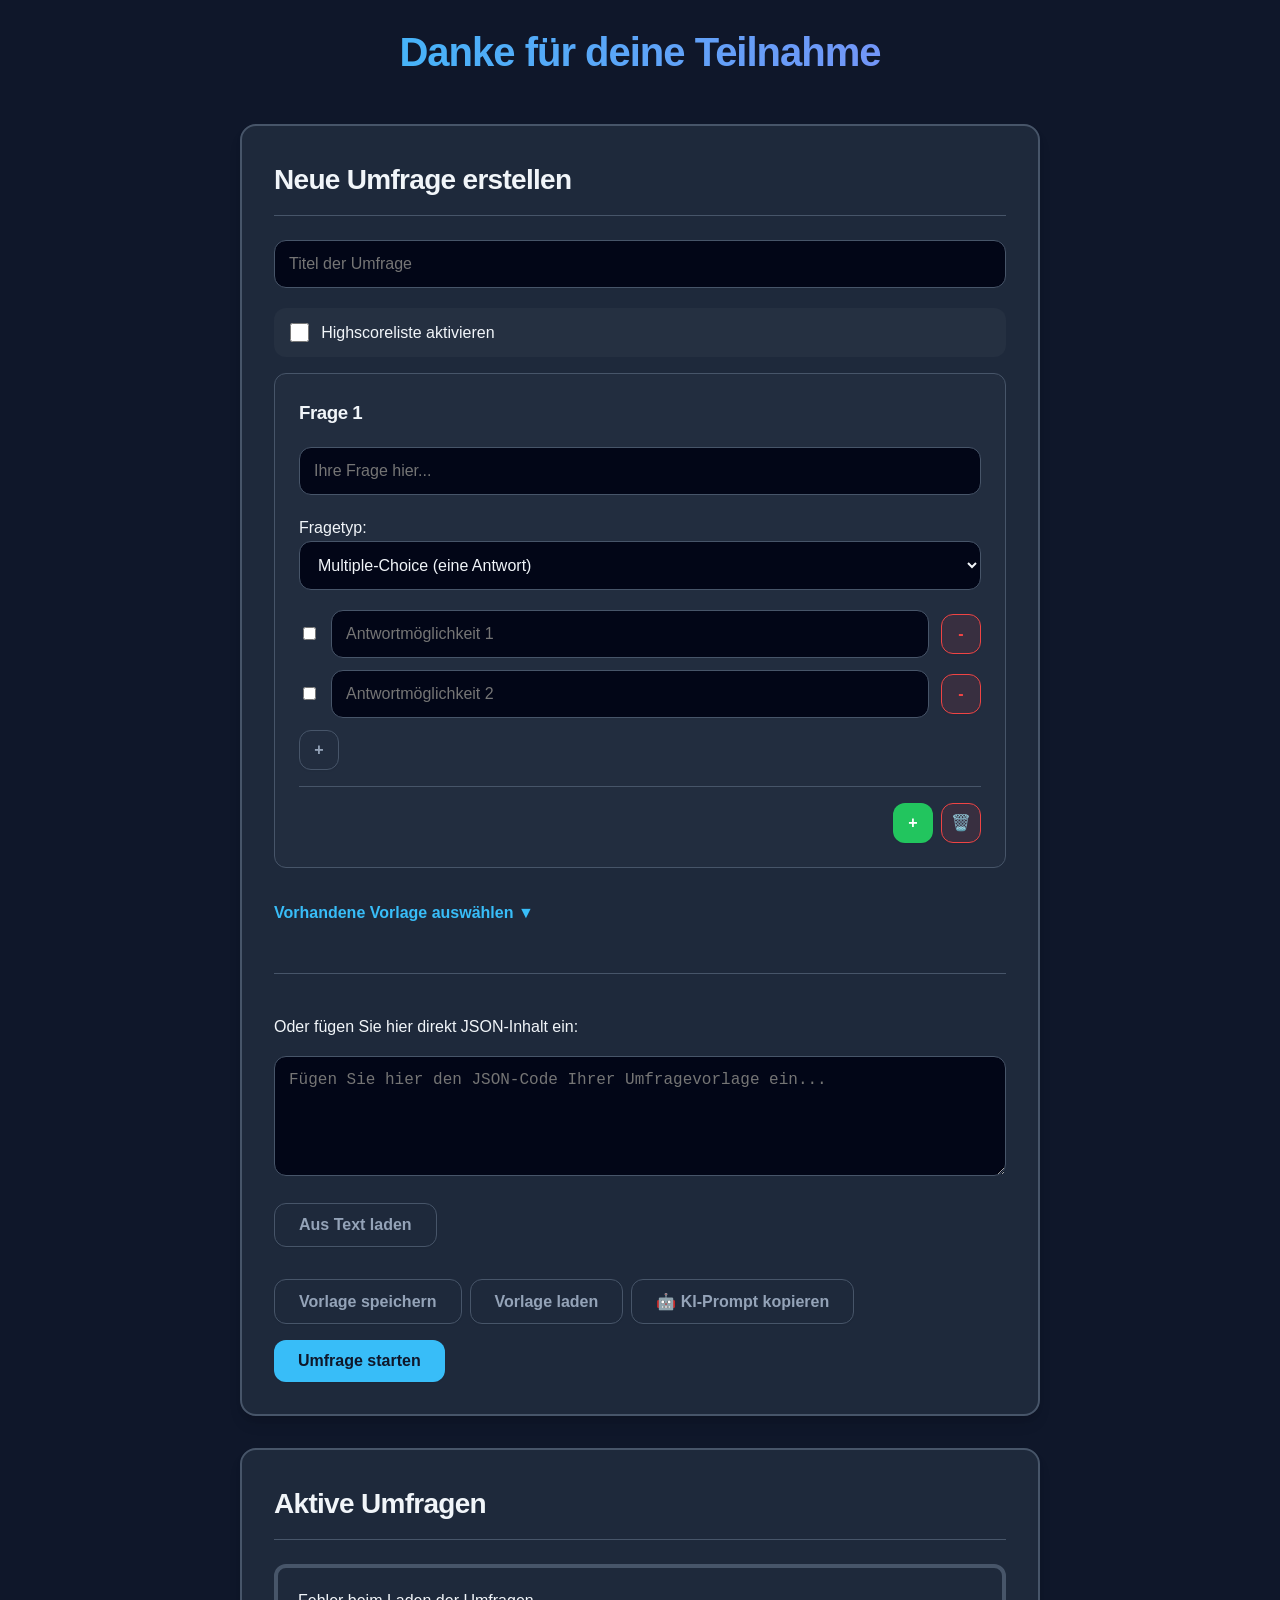
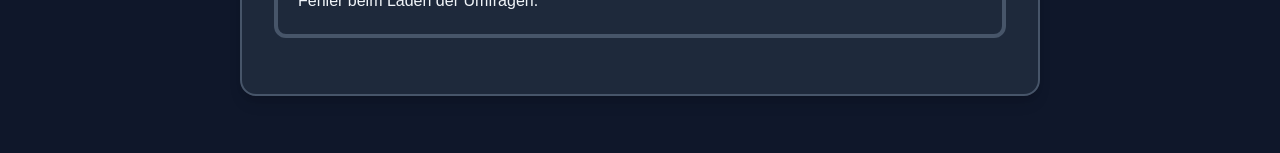
<file: index.html>
<!DOCTYPE html>
<html lang="de">

<head>
    <meta charset="UTF-8">
    <meta name="viewport" content="width=device-width, initial-scale=1.0">
    <title>Live-Umfrage &amp; Quiz</title>
    <!-- Einbindung der Bibliotheken für PDF-Export und QR-Code -->
    <script src="js/libs/jspdf.umd.min.js"></script>
    <script src="js/libs/html2canvas.min.js"></script>
    <script src="js/libs/qrcode.min.js"></script>

    <link rel="stylesheet" href="css/style.css">
    <style>
        .progress-container {
            width: 100%;
            background-color: #f3f3f3;
            border-radius: 10px;
            margin-bottom: 20px;
            height: 10px;
            overflow: hidden;
        }

        .progress-bar {
            height: 100%;
            background-color: #38bdf8;
            width: 0%;
            transition: width 0.3s ease;
        }

        .highscore-live {
            color: #10b981;
            font-weight: bold;
            font-size: 0.8em;
            margin-left: 5px;
            animation: pulse 2s infinite;
        }

        @keyframes pulse {
            0% {
                opacity: 1;
            }

            50% {
                opacity: 0.5;
            }

            100% {
                opacity: 1;
            }
        }

        .rank-badge {
            display: inline-block;
            width: 24px;
            height: 24px;
            line-height: 24px;
            text-align: center;
            border-radius: 50%;
            background: #eee;
            font-weight: bold;
            margin-right: 5px;
        }

        .rank-1 {
            background: #ffd700;
        }

        .rank-2 {
            background: #c0c0c0;
        }

        .rank-3 {
            background: #cd7f32;
        }

        .rank-title {
            display: inline-block;
            padding: 2px 8px;
            border-radius: 4px;
            font-size: 0.75em;
            font-weight: bold;
            text-transform: uppercase;
            margin-left: 8px;
            vertical-align: middle;
        }

        .title-1 {
            background: rgba(245, 158, 11, 0.2);
            color: #f59e0b;
            border: 1px solid #f59e0b;
        }

        .title-2 {
            background: rgba(168, 85, 247, 0.2);
            color: #a855f7;
            border: 1px solid #a855f7;
        }

        .title-3 {
            background: rgba(59, 130, 246, 0.2);
            color: #3b82f6;
            border: 1px solid #3b82f6;
        }
    </style>

</head>

<body>

    <div class="container">
        <h1>Danke für deine Teilnahme</h1>

        <!-- Ansicht zum Erstellen der Umfrage -->
        <div id="create-view">
            <div class="card">
                <h2>Neue Umfrage erstellen</h2>
                <input type="text" id="survey-title" placeholder="Titel der Umfrage">
                <div class="highscore-checkbox-container">
                    <input type="checkbox" id="highscore-enabled">
                    <label for="highscore-enabled">Highscoreliste aktivieren</label>
                </div>
                <div id="questions-container"></div>

                <!-- Vorlagen Sektion -->
                <div class="templates-container">
                    <span class="templates-toggle">Vorhandene Vorlage auswählen ▼</span>
                    <ul id="templates-list" class="templates-list hidden">
                        <!-- Vorlagen werden hier dynamisch eingefügt -->
                    </ul>
                </div>

                <input type="file" id="template-file-input" class="hidden" accept=".json">

                <div class="json-import-container">
                    <p>Oder fügen Sie hier direkt JSON-Inhalt ein:</p>
                    <textarea id="json-template-input" rows="5"
                        placeholder="Fügen Sie hier den JSON-Code Ihrer Umfragevorlage ein..."></textarea>
                    <button id="load-from-text-btn" class="secondary">Aus Text laden</button>
                </div>

                <div class="card-footer">
                    <div style="display: flex; gap: 0.5rem; flex-wrap: wrap;">
                        <button id="save-template-btn" class="secondary">Vorlage speichern</button>
                        <button id="load-template-btn" class="secondary">Vorlage laden</button>
                        <button id="copy-ai-prompt-btn" class="secondary" title="Kopiert eine Prompt-Anweisung für die KI zur Erstellung passender Test-Vorlagen in die Zwischenablage">🤖 KI-Prompt kopieren</button>
                    </div>
                    <button id="create-survey-btn">Umfrage starten</button>
                </div>
            </div>

            <!-- Bereich für aktive Umfragen -->
            <div class="card active-surveys-container">
                <h2>Aktive Umfragen</h2>
                <ul id="active-surveys-list" class="active-surveys-list">
                    <!-- Aktive Umfragen werden hier dynamisch eingefügt -->
                </ul>
            </div>
        </div>

        <!-- Ansicht zum Ausfüllen der Umfrage -->
        <div id="survey-view" class="hidden">
            <div class="card">
                <h2 id="participant-survey-title"></h2>
                <form id="survey-form"></form>
                <button id="submit-survey-btn">Antworten absenden</button>
            </div>
            <div id="thank-you-message" class="card hidden" style="text-align: center;">
                <h4 id="quiz-title-feedback"></h4>
                <div id="star-rating"></div>
                <p id="quiz-score-feedback"></p>
            </div>
        </div>

        <!-- Ansicht für die Live-Ergebnisse -->
        <div id="results-view" class="hidden">
            <div class="card">
                <h2 id="results-survey-title">Live-Ergebnisse</h2>
                <div id="share-section">
                    <h3>Teilen Sie diesen Link mit Ihrem Publikum:</h3>
                    <p id="share-link"></p>
                    <div id="qrcode"></div>
                    <br>
                    <button id="copy-link-btn">Link kopieren</button>
                </div>
            </div>
            <div id="highscore-container"></div>
            <div id="results-container">
                <div class="loader">Warte auf erste Antworten...</div>
            </div>
            <div class="card results-actions">
                <button id="export-pdf-btn">PDF speichern</button>
                <button id="pause-survey-results-btn" class="secondary">Pausieren</button>
                <button id="delete-survey-btn" class="danger">Beenden & löschen</button>
            </div>
        </div>

        <!-- Ladeanzeige -->
        <div id="loading-view" class="loader">
            <h2>Lade...</h2>
        </div>
    </div>

    <script>
        // --- Globale Variablen ---
        const API_BASE_URL = 'api/'; // Basis-URL für die PHP-Skripte
        let pollInterval = null; // Variable für das Polling-Intervall
        let quizStartTime = null; // Für Highscore-Zeitmessung
        let userNickname = null; // Für Highscore-Spitzname
        let currentQuestionStep = 0; // Aktueller Schritt bei Einzelfragen
        let activeResponseId = null; // ID der laufenden Antwort-Session

        // --- UI Elemente ---
        const views = {
            create: document.getElementById('create-view'),
            survey: document.getElementById('survey-view'),
            results: document.getElementById('results-view'),
            loading: document.getElementById('loading-view')
        };
        const addQuestionBtn = document.getElementById('add-question-btn');
        const createSurveyBtn = document.getElementById('create-survey-btn');
        const submitSurveyBtn = document.getElementById('submit-survey-btn');
        const copyLinkBtn = document.getElementById('copy-link-btn');
        const exportPdfBtn = document.getElementById('export-pdf-btn');
        const deleteSurveyBtn = document.getElementById('delete-survey-btn');
        const saveTemplateBtn = document.getElementById('save-template-btn');
        const loadTemplateBtn = document.getElementById('load-template-btn');
        const copyAiPromptBtn = document.getElementById('copy-ai-prompt-btn');
        const templateFileInput = document.getElementById('template-file-input');
        const templatesToggle = document.querySelector('.templates-toggle');
        const templatesList = document.getElementById('templates-list');
        const activeSurveysList = document.getElementById('active-surveys-list');

        // --- App Initialisierung & Routing ---

        function handleRouting() {
            const hash = window.location.hash;
            hideAllViews();
            if (pollInterval) clearInterval(pollInterval); // Polling stoppen bei Ansichtswechsel

            if (hash.startsWith('#results/')) {
                const surveyId = hash.split('/')[1];
                showResultsView(surveyId);
            } else if (hash.startsWith('#survey/')) {
                const surveyId = hash.split('/')[1];
                showSurveyView(surveyId);
            } else {
                showCreateView();
            }
        }

        function hideAllViews() {
            Object.values(views).forEach(view => view.classList.add('hidden'));
        }

        window.addEventListener('hashchange', handleRouting);

        // --- Ansicht: Umfrage erstellen ---

        let questionCount = 0;

        function showCreateView() {
            views.create.classList.remove('hidden');
            if (questionCount === 0) { // Nur hinzufügen, wenn noch keine Fragen da sind
                addQuestion();
            }
            loadAndDisplayTemplates();
            loadAndDisplayActiveSurveys();
        }

        async function loadAndDisplayActiveSurveys() {
            try {
                const response = await fetch(API_BASE_URL + 'list_active_surveys.php');
                const surveys = await response.json();

                activeSurveysList.innerHTML = ''; // Liste leeren
                if (surveys.length === 0) {
                    activeSurveysList.innerHTML = '<li>Derzeit sind keine Umfragen aktiv.</li>';
                    return;
                }

                surveys.forEach(survey => {
                    const li = document.createElement('li');
                    if (survey.paused) {
                        li.classList.add('paused');
                    }
                    li.innerHTML = `
                        <span class="survey-title">${survey.title}</span>
                        <div>
                            <button type="button" data-survey-id="${survey.id}" class="clone-survey-btn secondary icon-btn">📋</button>
                            <button type="button" data-survey-id="${survey.id}" data-paused="${survey.paused}" class="pause-survey-btn secondary icon-btn">${survey.paused ? '▶️' : '⏸️'}</button>
                            <button type="button" data-survey-id="${survey.id}" class="view-results-btn success icon-btn">📊</button>
                            <button type="button" data-survey-id="${survey.id}" class="delete-active-survey-btn danger icon-btn">🗑️</button>
                        </div>
                    `;

                    li.querySelector('.delete-active-survey-btn').addEventListener('click', async (event) => {
                        const surveyId = event.currentTarget.dataset.surveyId;
                        await deleteSurvey(surveyId, true);
                        loadAndDisplayActiveSurveys();
                    });

                    li.querySelector('.view-results-btn').addEventListener('click', (event) => {
                        const surveyId = event.currentTarget.dataset.surveyId;
                        window.location.hash = `#results/${surveyId}`;
                    });

                    li.querySelector('.clone-survey-btn').addEventListener('click', (event) => {
                        const surveyId = event.currentTarget.dataset.surveyId;
                        cloneSurvey(surveyId);
                    });

                    li.querySelector('.pause-survey-btn').addEventListener('click', async (event) => {
                        const surveyId = event.currentTarget.dataset.surveyId;
                        const isPaused = event.currentTarget.dataset.paused === 'true';
                        await togglePauseSurvey(surveyId, !isPaused);
                        loadAndDisplayActiveSurveys();
                    });

                    activeSurveysList.appendChild(li);
                });
            } catch (error) {
                console.error("Fehler beim Laden der aktiven Umfragen:", error);
                activeSurveysList.innerHTML = '<li>Fehler beim Laden der Umfragen.</li>';
            }
        }

        async function loadAndDisplayTemplates() {
            try {
                const response = await fetch(API_BASE_URL + 'list_templates.php');
                const templateNames = await response.json();

                templatesList.innerHTML = ''; // Liste leeren
                if (templateNames.length === 0) {
                    templatesList.innerHTML = '<li>Keine Vorlagen gefunden.</li>';
                    return;
                }

                templateNames.forEach(name => {
                    const li = document.createElement('li');
                    li.textContent = name;
                    li.dataset.id = name;
                    li.addEventListener('click', () => loadServerTemplate(name));
                    templatesList.appendChild(li);
                });
            } catch (error) {
                console.error("Fehler beim Laden der Vorlagen:", error);
                templatesList.innerHTML = '<li>Fehler beim Laden.</li>';
            }
        }

        templatesToggle.addEventListener('click', () => {
            templatesList.classList.toggle('hidden');
            const icon = templatesList.classList.contains('hidden') ? '▼' : '▲';
            templatesToggle.textContent = `Vorhandene Vorlage auswählen ${icon}`;
        });

        function addQuestion() {
            questionCount++;
            const container = document.getElementById('questions-container');
            const questionBlock = document.createElement('div');
            questionBlock.className = 'question-block';
            questionBlock.id = `question-${questionCount}`;
            questionBlock.innerHTML = `
                <h3>Frage ${questionCount}</h3>
                <input type="text" class="question-text" placeholder="Ihre Frage hier...">
                <label for="question-type-${questionCount}">Fragetyp:</label>
                <select class="question-type" id="question-type-${questionCount}">
                    <option value="mc">Multiple-Choice (eine Antwort)</option>
                    <option value="mca">Multiple-Choice (mehrere Antworten)</option>
                    <option value="star">Stern-Bewertung (1-5 Sterne)</option>
                    <option value="text">Offener Text</option>
                    <option value="slider">Schieberegler</option>
                </select>
                <div class="options-container">
                    <div class="option-input">
                        <input type="checkbox" class="correct-answer-checkbox" title="Als korrekte Antwort markieren">
                        <input type="text" class="option-text" placeholder="Antwortmöglichkeit 1">
                        <button type="button" class="remove-option-btn danger icon-btn">-</button>
                    </div>
                    <div class="option-input">
                        <input type="checkbox" class="correct-answer-checkbox" title="Als korrekte Antwort markieren">
                        <input type="text" class="option-text" placeholder="Antwortmöglichkeit 2">
                        <button type="button" class="remove-option-btn danger icon-btn">-</button>
                    </div>
                </div>
                <button type="button" class="add-option-btn secondary icon-btn">+</button>
                
                <div class="slider-config-container hidden">
                    <div class="slider-config-row">
                        <div class="input-group">
                            <label>Minimum:</label>
                            <input type="number" class="slider-min" value="0">
                        </div>
                        <div class="input-group">
                            <label>Maximum:</label>
                            <input type="number" class="slider-max" value="10">
                        </div>
                    </div>
                    <div class="slider-config-row">
                        <div class="input-group">
                            <label>Beschriftung Minimum (optional):</label>
                            <input type="text" class="slider-min-label" placeholder="z. B. ganz schlecht">
                        </div>
                        <div class="input-group">
                            <label>Beschriftung Maximum (optional):</label>
                            <input type="text" class="slider-max-label" placeholder="z. B. super">
                        </div>
                    </div>
                </div>

                <div class="question-actions">
                    <button type="button" class="add-sibling-question-btn success icon-btn">+</button>
                    <button type="button" class="remove-question-btn danger icon-btn">🗑️</button>
                </div>
            `;
            container.appendChild(questionBlock);

            questionBlock.querySelector('.add-sibling-question-btn').addEventListener('click', () => {
                addQuestion();
            });

            questionBlock.querySelector('.question-type').addEventListener('change', (e) => {
                const optionsDiv = questionBlock.querySelector('.options-container');
                const addOptionBtn = questionBlock.querySelector('.add-option-btn');
                const sliderConfig = questionBlock.querySelector('.slider-config-container');
                if (e.target.value === 'text' || e.target.value === 'star' || e.target.value === 'slider') {
                    optionsDiv.classList.add('hidden');
                    addOptionBtn.classList.add('hidden');
                } else {
                    optionsDiv.classList.remove('hidden');
                    addOptionBtn.classList.remove('hidden');
                }

                if (e.target.value === 'slider') {
                    sliderConfig.classList.remove('hidden');
                } else {
                    sliderConfig.classList.add('hidden');
                }
            });

            questionBlock.querySelector('.add-option-btn').addEventListener('click', () => {
                addOption(questionBlock);
            });

            questionBlock.querySelector('.remove-question-btn').addEventListener('click', () => {
                questionBlock.remove();
            });
        }

        function addOption(questionBlock, optionData = { text: '', correct: false }) {
            const optionsContainer = questionBlock.querySelector('.options-container');
            const optionCount = optionsContainer.children.length + 1;
            const newOption = document.createElement('div');
            newOption.className = 'option-input';

            const placeholderText = `Antwortmöglichkeit ${optionCount}`;
            const isChecked = optionData.correct ? 'checked' : '';

            newOption.innerHTML = `
                <input type="checkbox" class="correct-answer-checkbox" title="Als korrekte Antwort markieren" ${isChecked}>
                <input type="text" class="option-text" placeholder="${placeholderText}" value="${optionData.text || ''}">
                <button type="button" class="remove-option-btn danger icon-btn">-</button>
            `;
            optionsContainer.appendChild(newOption);
            newOption.querySelector('.remove-option-btn').addEventListener('click', () => {
                newOption.remove();
            });
        }

        async function cloneSurvey(surveyId) {
            try {
                // Wir verwenden denselben Endpunkt, der auch zum Ausfüllen der Umfrage für Teilnehmer dient
                const response = await fetch(`${API_BASE_URL}get_survey.php?id=${surveyId}`);
                if (!response.ok) throw new Error(`Serverfehler: ${response.statusText}`);
                const data = await response.json();

                // Wir benennen den Titel um, um klarzustellen, dass es eine Kopie ist
                data.title = `Kopie von: ${data.title}`;

                populateFormWithTemplate(data);

                // Scrollen Sie zum Anfang der Seite, um das ausgefüllte Formular zu sehen
                window.scrollTo(0, 0);
                alert("Die Umfrage wurde als neue Vorlage in das Formular geladen. Sie können sie jetzt bearbeiten und als neue Umfrage starten.");
            } catch (error) {
                alert('Fehler beim Klonen der Umfrage: ' + error.message);
                console.error(error);
            }
        }

        // --- Vorlagen-Funktionen ---

        async function loadServerTemplate(templateId) {
            try {
                const response = await fetch(`${API_BASE_URL}get_template.php?id=${templateId}`);
                if (!response.ok) throw new Error(`Serverfehler: ${response.statusText}`);
                const data = await response.json();
                populateFormWithTemplate(data);
                // Schließe die Liste nach der Auswahl
                templatesList.classList.add('hidden');
                templatesToggle.textContent = 'Vorhandene Vorlage auswählen ▼';
            } catch (error) {
                alert('Fehler beim Laden der Vorlage: ' + error.message);
                console.error(error);
            }
        }

        function getSurveyDataFromForm() {
            const title = document.getElementById('survey-title').value.trim();
            const highscoreEnabled = document.getElementById('highscore-enabled').checked;
            const questions = [];
            const questionBlocks = document.querySelectorAll('.question-block');

            for (const block of questionBlocks) {
                const text = block.querySelector('.question-text').value.trim();
                const type = block.querySelector('.question-type').value;
                if (!text) continue;

                const question = { text, type, options: [] };

                if (type === 'mc' || type === 'mca') {
                    const optionDivs = block.querySelectorAll('.option-input');
                    optionDivs.forEach(div => {
                        const optionText = div.querySelector('.option-text').value.trim();
                        const isCorrect = div.querySelector('.correct-answer-checkbox').checked;
                        if (optionText) {
                            question.options.push({ text: optionText, correct: isCorrect });
                        }
                    });
                } else if (type === 'slider') {
                    question.min = parseInt(block.querySelector('.slider-min').value) || 0;
                    question.max = parseInt(block.querySelector('.slider-max').value) || 10;
                    question.minLabel = block.querySelector('.slider-min-label').value.trim();
                    question.maxLabel = block.querySelector('.slider-max-label').value.trim();
                }
                questions.push(question);
            }
            return { title, questions, highscoreEnabled };
        }

        function saveTemplate() {
            const surveyData = getSurveyDataFromForm();
            if (!surveyData.title && surveyData.questions.length === 0) {
                alert("Es gibt nichts zu speichern. Fügen Sie bitte einen Titel oder Fragen hinzu.");
                return;
            }

            // Sicherstellen, dass die aktuelle Highscore-Einstellung im Template landet
            surveyData.highscoreEnabled = document.getElementById('highscore-enabled').checked;

            const dataStr = "data:text/json;charset=utf-8," + encodeURIComponent(JSON.stringify(surveyData, null, 2));
            const downloadAnchorNode = document.createElement('a');
            downloadAnchorNode.setAttribute("href", dataStr);
            const fileName = surveyData.title.replace(/[^a-z0-9]/gi, '_').toLowerCase() || 'umfrage_vorlage';
            downloadAnchorNode.setAttribute("download", `${fileName}.json`);
            document.body.appendChild(downloadAnchorNode); // Erforderlich für Firefox
            downloadAnchorNode.click();
            downloadAnchorNode.remove();
        }

        saveTemplateBtn.addEventListener('click', saveTemplate);

        function copyAiPrompt() {
            const currentTitle = document.getElementById('survey-title').value.trim();
            const promptTopic = currentTitle ? `Thema: "${currentTitle}"` : `[HIER THEMA, FACH, KLASSENSTUFE ODER INHALTE EINGEBEN]`;

            const promptText = `Du bist ein didaktischer Experte für Unterricht, Leistungsüberprüfung und Umfragen.
Erstelle für mich ein vollständiges Test-, Quiz- oder Umfrage-Dokument im exakten JSON-Format für unser interaktives Web-Tool.

### FORMAT-REGELN & ROOT-STRUKTUR:
Das Ergebnis MUSS ein valides JSON-Objekt sein mit genau folgenden Feldern:
1. "title": String (Aussagekräftiger Titel des Tests bzw. der Umfrage)
2. "highscoreEnabled": Boolean
   - true (Standard für Quizze/Tests): Aktiviert Highscore-Rangliste, Einzelfragen-Modus (Frage für Frage mit Fortschrittsbalken), Zeiterfassung und Punkteauswertung mit Titeln (z.B. "Du bist Legendär!", "Du bist Episch", "Das war solide").
   - false (Für klassische Umfragen): Alle Fragen werden auf einer einzigen Seite dargestellt; reine Erfassung von Antworten ohne Punktebewertung.
3. "questions": Array von Fragen-Objekten

### VERFÜGBARE FRAGENTYPEN ("type"):

1. "mc" (Multiple Choice - genau EINE Antwort ist richtig/wählbar):
   - "text": String (Fragetext)
   - "type": "mc"
   - "options": Array von Optionen (mindestens 2). Jede Option ist ein Objekt mit "text" und "correct" (true/false).
   - Quiz-Regel: Genau die richtige Option erhält "correct": true, alle anderen "correct": false.

2. "mca" (Multiple Choice - MEHRERE Antworten sind wählbar):
   - "text": String (Fragetext)
   - "type": "mca"
   - "options": Array von Optionen (mindestens 2). Jede Option ist ein Objekt mit "text" und "correct" (true/false).
   - Quiz-Regel: Alle zutreffenden Optionen erhalten "correct": true, falsche "correct": false. Ein Punkt wird nur vergeben, wenn alle richtigen und keine falschen Antworten markiert wurden.

3. "star" (Sterne-Bewertung von 1 bis 5 Sternen):
   - "text": String (z.B. Feedback, Zufriedenheit, Selbsteinschätzung)
   - "type": "star"
   - (Kein "options"-Feld nötig).

4. "slider" (Schieberegler / Skala):
   - "text": String (Skalenfrage)
   - "type": "slider"
   - "min": Ganzzahl (Minimalwert, z. B. 0 oder 1)
   - "max": Ganzzahl (Maximalwert, z. B. 10 oder 100)
   - "minLabel": String (Beschriftung links, z. B. "Gar nicht" oder "Sehr schlecht")
   - "maxLabel": String (Beschriftung rechts, z. B. "Voll und ganz" oder "Sehr gut")

5. "text" (Offenes Freitextfeld):
   - "text": String (Fragetext für offene Begründungen, Feedback oder Fragen)
   - "type": "text"
   - (Kein "options"-Feld nötig).

### VOLLSTÄNDIGES REFERENZ-BEISPIEL-JSON:
\`\`\`json
{
  "title": "Beispiel-Test mit allen Fragetypen",
  "highscoreEnabled": true,
  "questions": [
    {
      "text": "Was ist die chemische Formel von Wasser?",
      "type": "mc",
      "options": [
        { "text": "CO2", "correct": false },
        { "text": "H2O", "correct": true },
        { "text": "NaCl", "correct": false },
        { "text": "CH4", "correct": false }
      ]
    },
    {
      "text": "Welche dieser Teilchen befinden sich im Atomkern?",
      "type": "mca",
      "options": [
        { "text": "Protonen", "correct": true },
        { "text": "Elektronen", "correct": false },
        { "text": "Neutronen", "correct": true },
        { "text": "Photonen", "correct": false }
      ]
    },
    {
      "text": "Wie sicher fühlst du dich bei diesem Thema?",
      "type": "slider",
      "min": 1,
      "max": 10,
      "minLabel": "Sehr unsicher",
      "maxLabel": "Vollprofi"
    },
    {
      "text": "Wie verständlich fandest du die Aufgabenstellungen?",
      "type": "star"
    },
    {
      "text": "Welche Frage ist dir zu diesem Thema noch unklar?",
      "type": "text"
    }
  ]
}
\`\`\`

### ANWEISUNGEN AN DIE KI:
- Antworte AUSSCHLIESSLICH mit dem validen JSON-Codeblock (\`\`\`json ... \`\`\`), ohne Einleitung, Begrüßung oder Schlusssätze, damit der Code direkt kopiert und in das Tool importiert werden kann.
- Achte auf korrekte JSON-Syntax (Anführungszeichen, Kommasetzung).
- Wähle didaktisch sinnvolle, abwechslungsreiche Fragetypen passend zum gewünschten Inhalt.

======================================================================
AUFTRAG / THEMA:
${promptTopic}
======================================================================`;

            if (navigator.clipboard && window.isSecureContext) {
                navigator.clipboard.writeText(promptText)
                    .then(showCopySuccess)
                    .catch(() => fallbackCopy(promptText));
            } else {
                fallbackCopy(promptText);
            }

            function fallbackCopy(text) {
                try {
                    const temp = document.createElement('textarea');
                    temp.value = text;
                    temp.style.position = 'fixed';
                    temp.style.left = '-9999px';
                    document.body.appendChild(temp);
                    temp.focus();
                    temp.select();
                    const success = document.execCommand('copy');
                    document.body.removeChild(temp);
                    if (success) {
                        showCopySuccess();
                    } else {
                        alert("Kopieren nicht unterstützt. Bitte Berechtigung erteilen.");
                    }
                } catch (err) {
                    alert("Kopieren fehlgeschlagen: " + err.message);
                }
            }

            function showCopySuccess() {
                const originalHtml = copyAiPromptBtn.innerHTML;
                copyAiPromptBtn.innerHTML = '✅ KI-Prompt kopiert!';
                copyAiPromptBtn.classList.add('success');
                setTimeout(() => {
                    copyAiPromptBtn.innerHTML = originalHtml;
                    copyAiPromptBtn.classList.remove('success');
                }, 2500);
            }
        }

        if (copyAiPromptBtn) {
            copyAiPromptBtn.addEventListener('click', copyAiPrompt);
        }

        function populateFormWithTemplate(data) {
            if (!data.questions) throw new Error("Ungültiges Format");

            // Formular zurücksetzen
            document.getElementById('survey-title').value = decodeHTML(data.title || '');
            document.getElementById('highscore-enabled').checked = !!data.highscoreEnabled;
            const questionsContainer = document.getElementById('questions-container');
            questionsContainer.innerHTML = '';
            questionCount = 0;

            // Formular mit neuen Daten aufbauen
            data.questions.forEach(q => {
                addQuestion(); // Erstellt einen neuen, leeren Fragenblock
                const newBlock = document.getElementById(`question-${questionCount}`);
                newBlock.querySelector('.question-text').value = decodeHTML(q.text);
                const questionTypeSelect = newBlock.querySelector('.question-type');
                questionTypeSelect.value = q.type;

                // Event manuell auslösen, um Optionscontainer bei 'text' oder 'star' auszublenden
                questionTypeSelect.dispatchEvent(new Event('change'));

                if ((q.type === 'mc' || q.type === 'mca') && q.options) {
                    const optionsContainer = newBlock.querySelector('.options-container');
                    optionsContainer.innerHTML = ''; // Standard-Optionen entfernen
                    q.options.forEach(opt => {
                        // Rückwärtskompatibilität: Wenn opt nur ein String ist
                        if (typeof opt === 'string') {
                            addOption(newBlock, { text: decodeHTML(opt), correct: false });
                        } else {
                            addOption(newBlock, { text: decodeHTML(opt.text), correct: opt.correct });
                        }
                    });
                } else if (q.type === 'slider') {
                    newBlock.querySelector('.slider-min').value = q.min !== undefined ? q.min : 0;
                    newBlock.querySelector('.slider-max').value = q.max !== undefined ? q.max : 10;
                    newBlock.querySelector('.slider-min-label').value = decodeHTML(q.minLabel || '');
                    newBlock.querySelector('.slider-max-label').value = decodeHTML(q.maxLabel || '');
                }
            });
        }

        function loadTemplateFromFile(event) {
            const file = event.target.files[0];
            if (!file) return;

            const reader = new FileReader();
            reader.onload = function (e) {
                try {
                    const data = JSON.parse(e.target.result);
                    populateFormWithTemplate(data);
                } catch (error) {
                    alert('Fehler beim Laden der Vorlage: ' + error.message);
                }
            };
            reader.readAsText(file);

            // Input zurücksetzen, damit dieselbe Datei erneut geladen werden kann
            event.target.value = '';
        }

        loadTemplateBtn.addEventListener('click', () => templateFileInput.click());
        templateFileInput.addEventListener('change', loadTemplateFromFile);

        document.getElementById('load-from-text-btn').addEventListener('click', () => {
            const jsonInput = document.getElementById('json-template-input').value.trim();
            if (!jsonInput) {
                alert("Bitte fügen Sie den JSON-Inhalt in das Textfeld ein.");
                return;
            }
            try {
                const data = JSON.parse(jsonInput);
                populateFormWithTemplate(data);
            } catch (error) {
                alert('Fehler beim Parsen des JSON: ' + error.message);
            }
        });

        function getAdminToken(promptMessage) {
            // Im geschützten Bereich /locked: Wenn als Admin eingeloggt (admin_session Cookie),
            // Token automatisch verwenden ohne Popup-Nachfrage!
            const hasAdminCookie = document.cookie.split(';').some(c => c.trim().startsWith('admin_session='));
            if (hasAdminCookie) {
                return '86199';
            }
            const savedToken = localStorage.getItem('umfrage_admin_token') || '86199';
            if (localStorage.getItem('umfrage_admin_token')) {
                return savedToken;
            }
            const entered = prompt(promptMessage, savedToken);
            if (entered) {
                localStorage.setItem('umfrage_admin_token', entered);
            }
            return entered;
        }

        createSurveyBtn.addEventListener('click', async () => {
            const surveyData = getSurveyDataFromForm();
            surveyData.highscoreEnabled = document.getElementById('highscore-enabled').checked;

            if (!surveyData.title) {
                alert("Bitte geben Sie einen Titel für die Umfrage ein.");
                return;
            }
            if (surveyData.questions.length === 0) {
                alert("Bitte fügen Sie mindestens eine Frage hinzu.");
                return;
            }

            // Validierung für jede Frage
            for (const q of surveyData.questions) {
                if (!q.text) {
                    alert("Bitte geben Sie für jede Frage einen Text ein.");
                    return;
                }
                if ((q.type === 'mc' || q.type === 'mca') && q.options.length < 2) {
                    alert(`Die Frage "${q.text}" benötigt mindestens zwei Antwortmöglichkeiten.`);
                    return;
                }
            }

            const token = getAdminToken("Bitte geben Sie den geheimen Erstellungs-Token ein, um die Umfrage zu starten:");
            if (!token) {
                alert("Erstellung abgebrochen. Kein Token eingegeben.");
                return;
            }

            // ID zu den Fragen hinzufügen, da dies serverseitig nicht mehr passiert
            surveyData.questions.forEach((q, index) => {
                q.id = `q${index + 1}`;
            });

            try {
                const payload = { ...surveyData, token };
                const response = await fetch(API_BASE_URL + 'create_survey.php', {
                    method: 'POST',
                    headers: { 'Content-Type': 'application/json' },
                    body: JSON.stringify(payload)
                });

                const responseText = await response.text();
                let result;
                try {
                    result = JSON.parse(responseText);
                } catch (e) {
                    console.error("Server-Antwort ist kein gültiges JSON:", responseText);
                    throw new Error("Der Server hat keine gültige JSON-Antwort gesendet. Details in der Konsole.");
                }

                if (result.success) {
                    window.location.hash = `#results/${result.surveyId}`;
                } else {
                    throw new Error(result.message || 'Unbekannter Fehler');
                }
            } catch (error) {
                console.error("Fehler beim Erstellen der Umfrage:", error);
                alert("Die Umfrage konnte nicht erstellt werden: " + error.message);
            }
        });

        // --- Ansicht: Umfrage ausfüllen ---

        async function showSurveyView(surveyId) {
            views.loading.classList.remove('hidden');
            currentQuestionStep = 0;
            activeResponseId = null;

            // NEU: Prüfen, ob der Benutzer bereits an dieser Umfrage teilgenommen hat
            const submittedKey = `submitted_${surveyId}`;
            if (localStorage.getItem(submittedKey)) {
                hideAllViews();
                const surveyView = document.getElementById('survey-view');
                surveyView.classList.remove('hidden');
                surveyView.innerHTML = `
                    <div class="card" style="text-align: center;">
                        <h2>Teilnahme bereits erfolgt</h2>
                        <p>Du hast bereits an dieser Umfrage teilgenommen.</p>
                    </div>`;
                return;
            }

            try {
                const response = await fetch(`${API_BASE_URL}get_survey.php?id=${surveyId}`);
                const survey = await response.json();

                console.log("Survey loaded:", survey); // Debugging

                if (survey.error) throw new Error(survey.error);

                // Normalisierung für Robustheit
                if (typeof survey.highscoreEnabled === 'string') {
                    survey.highscoreEnabled = survey.highscoreEnabled === 'true' || survey.highscoreEnabled === '1';
                }

                if (survey.highscoreEnabled) {
                    if (!userNickname) {
                        userNickname = prompt("Bitte geben Sie Ihren Spitznamen für die Highscore-Liste ein:");
                    }
                    if (!userNickname) {
                        // NEU: Nicht zur Startseite umleiten, sondern Fehlermeldung in der survey-view anzeigen
                        views.loading.classList.add('hidden');
                        const surveyView = document.getElementById('survey-view');
                        surveyView.classList.remove('hidden');
                        surveyView.innerHTML = `
                            <div class="card" style="text-align: center;">
                                <h2>Spitzname erforderlich</h2>
                                <p>Für diese Umfrage ist ein Spitzname für die Highscore-Liste erforderlich.</p>
                                <button onclick="location.reload()">Nochmal versuchen</button>
                            </div>`;
                        return;
                    }
                    quizStartTime = new Date(); // Startzeit für die Zeitmessung
                } else {
                    userNickname = null;
                    quizStartTime = null;
                }

                renderSurveyForm(survey);
                views.loading.classList.add('hidden');
                views.survey.classList.remove('hidden');

            } catch (error) {
                console.error("Fehler beim Laden der Umfrage:", error);
                views.loading.classList.add('hidden');
                const surveyView = document.getElementById('survey-view');
                surveyView.innerHTML = `
                    <div class="card" style="text-align: center;">
                        <h2>Fehler beim Laden</h2>
                        <p>Die Umfrage konnte nicht geladen werden: ${error.message}</p>
                        <p>Bitte stellen Sie sicher, dass der Link korrekt ist.</p>
                    </div>`;
                surveyView.classList.remove('hidden');
            }
        }

        function renderSurveyForm(survey) {
            const surveyView = document.getElementById('survey-view');
            surveyView.innerHTML = `
                <div class="card">
                    <h2 id="participant-survey-title">${survey.title}</h2>
                    <div id="survey-step-container"></div>
                    <form id="survey-form" class="hidden"></form>
                    <div class="card-footer" style="justify-content: flex-end; margin-top: 20px;">
                        <button id="submit-survey-btn">Antworten absenden</button>
                    </div>
                </div>
                <div id="thank-you-message" class="card hidden" style="text-align: center;">
                    <h4 id="quiz-title-feedback"></h4>
                    <div id="star-rating"></div>
                    <p id="quiz-score-feedback"></p>
                </div>`;

            const form = document.getElementById('survey-form');
            const stepContainer = document.getElementById('survey-step-container');
            const submitBtn = document.getElementById('submit-survey-btn');

            if (survey.highscoreEnabled) {
                // Einzelfragen-Modus
                showStep(survey, 0);
                submitBtn.textContent = 'Weiter';
                submitBtn.onclick = () => nextStep(survey);
            } else {
                // Klassischer Modus: Alle Fragen auf einmal
                survey.questions.forEach(q => {
                    const qEl = createQuestionElement(q);
                    form.appendChild(qEl);
                });
                form.classList.remove('hidden');
                submitBtn.onclick = () => submitSurvey(survey.id, survey.questions);
            }
        }

        function createQuestionElement(q) {
            const questionDiv = document.createElement('div');
            questionDiv.className = 'question';
            questionDiv.innerHTML = `<h4>${q.text}</h4>`;

            if (q.type === 'mc') {
                q.options.forEach(option => {
                    const optionText = (typeof option === 'string') ? option : option.text;
                    questionDiv.innerHTML += `
                        <label>
                            <input type="radio" name="${q.id}" value="${optionText}" required>
                            <span>${optionText}</span>
                        </label>
                    `;
                });
            } else if (q.type === 'mca') {
                q.options.forEach(option => {
                    const optionText = (typeof option === 'string') ? option : option.text;
                    questionDiv.innerHTML += `
                        <label>
                            <input type="checkbox" name="${q.id}" value="${optionText}">
                            <span>${optionText}</span>
                        </label>
                    `;
                });
            } else if (q.type === 'star') {
                let starHTML = `<div class="star-input-container" data-question-id="${q.id}">`;
                for (let i = 5; i >= 1; i--) {
                    starHTML += `
                        <input type="radio" id="star-${q.id}-${i}" name="${q.id}" value="${i}">
                        <label for="star-${q.id}-${i}" title="${i} Sterne">★</label>
                    `;
                }
                starHTML += `</div>`;
                questionDiv.innerHTML += starHTML;
            } else if (q.type === 'slider') {
                const min = q.min !== undefined ? q.min : 0;
                const max = q.max !== undefined ? q.max : 10;
                const minLabel = q.minLabel || '';
                const maxLabel = q.maxLabel || '';
                const mid = Math.floor((parseFloat(min) + parseFloat(max)) / 2);
                
                questionDiv.innerHTML += `
                    <div class="slider-wrapper">
                        <div class="slider-labels">
                            <span class="slider-label-min">${minLabel} (${min})</span>
                            <span class="slider-label-max">${maxLabel} (${max})</span>
                        </div>
                        <input type="range" name="${q.id}" min="${min}" max="${max}" value="${mid}" class="survey-slider" id="slider-${q.id}" step="1" oninput="document.getElementById('slider-val-${q.id}').textContent = this.value">
                        <div class="slider-value-display">Ausgewählter Wert: <span id="slider-val-${q.id}">${mid}</span></div>
                    </div>
                `;
            } else if (q.type === 'text') {
                questionDiv.innerHTML += `<textarea name="${q.id}" rows="3" style="width: 100%;" required></textarea>`;
            }
            return questionDiv;
        }

        function showStep(survey, stepIndex) {
            const stepContainer = document.getElementById('survey-step-container');
            stepContainer.innerHTML = '';

            // Progress Bar
            const progress = ((stepIndex) / survey.questions.length) * 100;
            const progressHTML = `
                <div class="progress-details" style="display: flex; justify-content: space-between; margin-bottom: 5px; font-size: 0.9em; color: #666;">
                    <span>Frage ${stepIndex + 1} von ${survey.questions.length}</span>
                    <span>${Math.round(progress)}%</span>
                </div>
                <div class="progress-container">
                    <div class="progress-bar" style="width: ${progress}%;"></div>
                </div>
            `;
            stepContainer.innerHTML += progressHTML;

            const q = survey.questions[stepIndex];
            const qEl = createQuestionElement(q);
            stepContainer.appendChild(qEl);

            currentQuestionStep = stepIndex;

            // Fokus auf das erste Eingabefeld setzen
            const firstInput = qEl.querySelector('input, textarea');
            if (firstInput) firstInput.focus();
        }

        async function nextStep(survey) {
            const stepContainer = document.getElementById('survey-step-container');
            const inputs = stepContainer.querySelectorAll('input, textarea');

            // Validierung
            let answered = false;
            const q = survey.questions[currentQuestionStep];
            if (q.type === 'mca') {
                answered = Array.from(inputs).some(i => i.checked);
            } else if (q.type === 'star') {
                answered = Array.from(inputs).some(i => i.checked);
            } else if (q.type === 'mc') {
                answered = Array.from(inputs).some(i => i.checked);
            } else if (q.type === 'slider') {
                answered = true; // Slider has always a value
            } else {
                answered = inputs[0].value.trim() !== '';
            }

            if (!answered) {
                alert("Bitte beantworte zuerst die Frage.");
                return;
            }

            // Aktuelle Antwort sammeln
            const answers = {};
            if (q.type === 'mca') {
                answers[q.id] = Array.from(inputs).filter(i => i.checked).map(i => i.value);
            } else if (q.type === 'mc' || q.type === 'star') {
                const checked = Array.from(inputs).find(i => i.checked);
                answers[q.id] = checked ? checked.value : null;
            } else if (q.type === 'slider') {
                const sliderInput = Array.from(inputs).find(i => i.type === 'range');
                answers[q.id] = sliderInput ? sliderInput.value : null;
            } else {
                answers[q.id] = inputs[0].value;
            }

            const submitBtn = document.getElementById('submit-survey-btn');
            submitBtn.disabled = true;
            submitBtn.textContent = 'Übermittelt...';

            try {
                // Zeit berechnen
                let timeTaken = 0;
                if (quizStartTime) {
                    timeTaken = Math.round((new Date() - quizStartTime) / 1000);
                }

                // Daten senden
                const submissionData = {
                    surveyId: survey.id,
                    answers: answers,
                    responseId: activeResponseId,
                    nickname: userNickname,
                    timeTaken: timeTaken,
                    currentQuestionIndex: currentQuestionStep + 1
                };

                const response = await fetch(API_BASE_URL + 'submit_answer.php', {
                    method: 'POST',
                    headers: { 'Content-Type': 'application/json' },
                    body: JSON.stringify(submissionData)
                });
                const result = await response.json();

                if (!result.success) throw new Error(result.message);

                activeResponseId = result.responseId; // ID merken für nächsten Schritt

                if (currentQuestionStep + 1 < survey.questions.length) {
                    showStep(survey, currentQuestionStep + 1);
                    submitBtn.disabled = false;
                    submitBtn.textContent = 'Weiter';
                } else {
                    // Ende erreicht
                    handleSubmissionSuccess(survey.id, result);
                }

            } catch (error) {
                alert("Fehler beim Übermitteln: " + error.message);
                submitBtn.disabled = false;
                submitBtn.textContent = 'Weiter';
            }
        }

        function handleSubmissionSuccess(surveyId, result) {
            if (result.isQuiz) {
                const scoreFeedback = `Du hast ${result.score} von ${result.totalCorrect} Fragen korrekt beantwortet.`;
                document.getElementById('quiz-score-feedback').textContent = scoreFeedback;

                const percentage = result.totalCorrect > 0 ? (result.score / result.totalCorrect) * 100 : 0;

                let title = '';
                if (percentage >= 100) title = "Du bist Legendär!";
                else if (percentage >= 80) title = "Du bist Episch";
                else if (percentage >= 60) title = "Das war solide";
                else if (percentage >= 40) title = "Just made it";
                else if (percentage >= 20) title = "Noob";
                else title = "Fail";
                document.getElementById('quiz-title-feedback').textContent = title;

                const starRatingContainer = document.getElementById('star-rating');
                starRatingContainer.innerHTML = '';
                const filledStars = Math.floor(percentage / 20);
                for (let i = 0; i < 5; i++) {
                    const star = document.createElement('span');
                    star.classList.add('star');
                    star.textContent = i < filledStars ? '★' : '☆';
                    starRatingContainer.appendChild(star);
                }

            } else {
                document.getElementById('quiz-title-feedback').textContent = 'Vielen Dank!';
                document.getElementById('quiz-score-feedback').textContent = 'Deine Antworten wurden erfolgreich übermittelt.';
                document.getElementById('star-rating').innerHTML = '';
            }

            document.querySelector('#survey-view .card').classList.add('hidden');
            document.getElementById('thank-you-message').classList.remove('hidden');

            const submittedKey = `submitted_${surveyId}`;
            localStorage.setItem(submittedKey, 'true');
        }

        async function submitSurvey(surveyId, questions) {
            const submitButton = document.getElementById('submit-survey-btn');
            const form = document.getElementById('survey-form');

            if (!form.checkValidity()) {
                form.reportValidity();
                return;
            }

            submitButton.disabled = true;
            submitButton.textContent = 'Sende...';

            try {
                const formData = new FormData(form);
                const answers = {};
                let unansweredStars = [];

                questions.forEach(q => {
                    const value = formData.get(q.id);
                    if (q.type === 'mca') {
                        answers[q.id] = formData.getAll(q.id);
                    } else if (q.type === 'star') {
                        if (!value) {
                            unansweredStars.push(q.text);
                            answers[q.id] = "0";
                        } else {
                            answers[q.id] = value;
                        }
                    } else {
                        answers[q.id] = value;
                    }
                });

                if (unansweredStars.length > 0) {
                    const confirmMsg = `Du hast folgende Sterne-Fragen nicht beantwortet:\n\n${unansweredStars.join('\n')}\n\nMöchtest du trotzdem abschicken? (Diese zählen als 0 Sterne)`;
                    if (!confirm(confirmMsg)) {
                        submitButton.disabled = false;
                        submitButton.textContent = 'Antworten absenden';
                        return;
                    }
                }

                const submissionData = { surveyId, answers };
                if (quizStartTime && userNickname) {
                    const endTime = new Date();
                    const timeTaken = Math.round((endTime - quizStartTime) / 1000); // Zeit in Sekunden
                    submissionData.nickname = userNickname;
                    submissionData.timeTaken = timeTaken;
                }

                const response = await fetch(API_BASE_URL + 'submit_answer.php', {
                    method: 'POST',
                    headers: { 'Content-Type': 'application/json' },
                    body: JSON.stringify(submissionData)
                });
                const result = await response.json();

                if (!result.success) throw new Error(result.message);

                if (result.isQuiz) {
                    const scoreFeedback = `Du hast ${result.score} von ${result.totalCorrect} Fragen korrekt beantwortet.`;
                    document.getElementById('quiz-score-feedback').textContent = scoreFeedback;

                    const percentage = result.totalCorrect > 0 ? (result.score / result.totalCorrect) * 100 : 0;

                    let title = '';
                    if (percentage >= 100) title = "Du bist Legendär!";
                    else if (percentage >= 80) title = "Du bist Episch";
                    else if (percentage >= 60) title = "Das war solide";
                    else if (percentage >= 40) title = "Just made it";
                    else if (percentage >= 20) title = "Noob";
                    else title = "Fail";
                    document.getElementById('quiz-title-feedback').textContent = title;

                    const starRatingContainer = document.getElementById('star-rating');
                    starRatingContainer.innerHTML = '';
                    const filledStars = Math.floor(percentage / 20);
                    for (let i = 0; i < 5; i++) {
                        const star = document.createElement('span');
                        star.classList.add('star');
                        star.textContent = i < filledStars ? '★' : '☆';
                        starRatingContainer.appendChild(star);
                    }

                } else {
                    // FIX: Standard-Dankesnachricht für normale Umfragen wieder einfügen
                    document.getElementById('quiz-title-feedback').textContent = 'Vielen Dank!';
                    document.getElementById('quiz-score-feedback').textContent = 'Deine Antworten wurden erfolgreich übermittelt.';
                    document.getElementById('star-rating').innerHTML = '';
                }

                document.querySelector('#survey-view .card').classList.add('hidden');
                document.getElementById('thank-you-message').classList.remove('hidden');

                // NEU: Teilnahme im Local Storage speichern, um erneute Teilnahme zu verhindern
                const submittedKey = `submitted_${surveyId}`;
                localStorage.setItem(submittedKey, 'true');

            } catch (error) {
                console.error("Fehler beim Senden der Antwort:", error);
                alert("Ihre Antwort konnte nicht gesendet werden: " + error.message);
                // Wichtig: Button nur im Fehlerfall wieder aktivieren, damit der User es erneut versuchen kann
                submitButton.disabled = false;
                submitButton.textContent = 'Antworten absenden';
            }
        }

        // --- Ansicht: Live-Ergebnisse ---

        async function deleteSurvey(surveyId, _isSilent = false) {
            const confirmation = confirm("Möchten Sie diese Umfrage wirklich endgültig beenden und alle zugehörigen Daten löschen? Dieser Vorgang kann nicht rückgängig gemacht werden.");
            if (!confirmation) {
                return;
            }

            // Fordern Sie den Benutzer zur Eingabe des Tokens auf
            const token = getAdminToken("Bitte geben Sie den geheimen Lösch-Token ein, um fortzufahren:");
            if (!token) {
                // Benutzer hat Abbrechen gedrückt oder nichts eingegeben
                if (!_isSilent) {
                    alert("Löschvorgang abgebrochen. Kein Token eingegeben.");
                }
                return;
            }

            try {
                const response = await fetch(API_BASE_URL + 'delete_survey.php', {
                    method: 'POST',
                    headers: { 'Content-Type': 'application/json' },
                    body: JSON.stringify({ surveyId: surveyId, token: token })
                });

                const result = await response.json();

                if (result.success) {
                    if (!_isSilent) {
                        alert("Umfrage erfolgreich gelöscht.");
                        if (pollInterval) clearInterval(pollInterval);
                        window.location.hash = ''; // Zurück zur Startseite
                    }
                } else {
                    throw new Error(result.message || 'Unbekannter Fehler beim Löschen.');
                }
            } catch (error) {
                alert("Fehler: " + error.message);
                console.error("Fehler beim Löschen der Umfrage:", error);
            }
        }

        async function togglePauseSurvey(surveyId, pauseStatus) {
            const token = getAdminToken("Bitte geben Sie den geheimen Pause-Token ein:");
            if (!token) {
                alert("Vorgang abgebrochen. Kein Token eingegeben.");
                return;
            }

            try {
                const response = await fetch(API_BASE_URL + 'pause_survey.php', {
                    method: 'POST',
                    headers: { 'Content-Type': 'application/json' },
                    body: JSON.stringify({ surveyId, paused: pauseStatus, token })
                });

                const result = await response.json();
                if (!result.success) {
                    throw new Error(result.message || 'Unbekannter Fehler');
                }
            } catch (error) {
                alert('Fehler beim Ändern des Umfragestatus: ' + error.message);
                console.error(error);
            }
        }

        async function showResultsView(surveyId) {
            views.loading.classList.remove('hidden');

            const link = `${window.location.origin}${window.location.pathname}#survey/${surveyId}`;
            document.getElementById('share-link').innerText = link;

            const qrcodeContainer = document.getElementById('qrcode');
            qrcodeContainer.innerHTML = '';
            new QRCode(qrcodeContainer, { text: link, width: 256, height: 256 });

            copyLinkBtn.onclick = () => {
                navigator.clipboard.writeText(link).then(() => {
                    copyLinkBtn.innerText = "Kopiert!";
                    setTimeout(() => { copyLinkBtn.innerText = "Link kopieren"; }, 2000);
                });
            };

            const fetchAndRenderResults = async () => {
                try {
                    const response = await fetch(`${API_BASE_URL}get_results.php?id=${surveyId}`);
                    const data = await response.json();

                    if (data.error) throw new Error(data.error);

                    if (document.getElementById('results-survey-title').innerText === 'Live-Ergebnisse' || data.survey.paused) {
                        document.getElementById('results-survey-title').innerHTML = `Live-Ergebnisse: ${data.survey.title}`;
                        exportPdfBtn.onclick = () => exportResultsAsPDF(data.survey.title);
                        deleteSurveyBtn.onclick = () => deleteSurvey(surveyId);
                        const pauseBtn = document.getElementById('pause-survey-results-btn');
                        pauseBtn.textContent = data.survey.paused ? 'Fortsetzen' : 'Pausieren';
                        pauseBtn.onclick = async () => {
                            await togglePauseSurvey(surveyId, !data.survey.paused);
                            // We need to refetch the data to get the updated paused status
                            fetchAndRenderResults();
                        };
                    }

                    renderResults(data.survey, data.responses, data.highscore);

                    views.loading.classList.add('hidden');
                    views.results.classList.remove('hidden');
                } catch (error) {
                    console.error("Fehler beim Laden der Ergebnisse (Polling wird fortgesetzt):", error);
                    // Wir zeigen keinen Alert und brechen nicht ab, da es ein temporärer Netzwerkfehler sein könnte
                }
            };

            await fetchAndRenderResults(); // Initialer Aufruf

            // Polling-Intervall: 5 Sekunden (erhöht von 3 zur Schonung des Servers)
            const interval = 5000;
            pollInterval = setInterval(fetchAndRenderResults, interval);
        }

        function renderHighscore(highscore) {
            const container = document.getElementById('highscore-container');

            if (!highscore || highscore.length === 0) {
                container.innerHTML = ''; // Leeren, wenn keine Highscore-Daten vorhanden sind
                return;
            }

            let rowsHTML = '';
            highscore.forEach((entry, index) => {
                const isFinished = entry.currentQuestionIndex >= entry.totalQuestions;
                const progressText = isFinished ? 'Abgeschlossen' : `Frage ${entry.currentQuestionIndex} / ${entry.totalQuestions}`;
                const liveIndicator = !isFinished ? '<span class="highscore-live">● LIVE</span>' : '';
                const rankClass = index < 3 ? `rank-${index + 1}` : '';

                let rankTitle = '';
                if (index === 0) rankTitle = '<span class="rank-title title-1">Legendär</span>';
                else if (index === 1) rankTitle = '<span class="rank-title title-2">Episch</span>';
                else if (index === 2) rankTitle = '<span class="rank-title title-3">Selten</span>';

                rowsHTML += `
                    <tr>
                        <td class="rank"><span class="rank-badge ${rankClass}">${index + 1}</span></td>
                        <td>${entry.nickname} ${rankTitle} ${liveIndicator}</td>
                        <td>${entry.score}</td>
                        <td>${entry.timeTaken}s</td>
                        <td>${progressText}</td>
                    </tr>
                `;
            });

            const existingCard = document.getElementById('highscore-card');

            if (existingCard) {
                // Wenn die Karte bereits existiert (z.B. im Vollbildmodus), nur den Tabelleninhalt aktualisieren
                const tableBody = existingCard.querySelector('#highscore-table tbody');
                tableBody.innerHTML = rowsHTML;
            } else {
                // Andernfalls die gesamte Karte neu erstellen
                let cardHTML = `
                    <div class="card" id="highscore-card">
                        <div class="highscore-header">
                            <h2>Highscore</h2>
                            <button id="fullscreen-btn" class="secondary icon-btn">⛶</button>
                        </div>
                        <table id="highscore-table">
                            <thead>
                                <tr>
                                    <th>Rang</th>
                                    <th>Spitzname</th>
                                    <th>Punkte</th>
                                    <th>Zeit</th>
                                    <th>Fortschritt</th>
                                </tr>
                            </thead>
                            <tbody>
                                ${rowsHTML}
                            </tbody>
                        </table>
                    </div>
                `;
                container.innerHTML = cardHTML;

                // Event Listener für den Vollbild-Button nur beim ersten Erstellen hinzufügen
                document.getElementById('fullscreen-btn').addEventListener('click', () => {
                    const highscoreCard = document.getElementById('highscore-card');
                    if (!document.fullscreenElement) {
                        highscoreCard.requestFullscreen().catch(err => {
                            alert(`Error attempting to enable full-screen mode: ${err.message} (${err.name})`);
                        });
                    } else {
                        if (document.exitFullscreen) {
                            document.exitFullscreen();
                        }
                    }
                });
            }
        }

        function renderResults(survey, responses, highscore = null) {
            const container = document.getElementById('results-container');

            // Normalisierung für Robustheit
            let highscoreEnabled = survey.highscoreEnabled;
            if (typeof highscoreEnabled === 'string') {
                highscoreEnabled = highscoreEnabled === 'true' || highscoreEnabled === '1';
            }

            if (highscoreEnabled) {
                renderHighscore(highscore);
            } else {
                document.getElementById('highscore-container').innerHTML = '';
            }

            if (responses.length === 0) {
                container.innerHTML = '<div class="loader">Warte auf erste Antworten...</div>';
                return;
            }

            // Wenn der Container noch den Loader zeigt, leeren wir ihn einmal für den ersten Aufbau
            if (container.querySelector('.loader')) {
                container.innerHTML = '';
            }

            // Prüfen, ob es sich um ein Quiz handelt
            const isQuiz = survey.questions.some(q =>
                q.options && q.options.some(opt => typeof opt === 'object' && opt.correct)
            );

            survey.questions.forEach(q => {
                let card = document.getElementById(`result-card-${q.id}`);
                const isNewCard = !card;

                if (isNewCard) {
                    card = document.createElement('div');
                    card.className = 'card';
                    card.id = `result-card-${q.id}`;
                    card.dataset.type = q.type; // NEU: Typ speichern für PDF-Export
                    if (q.type === 'slider') {
                        card.dataset.min = q.min !== undefined ? q.min : 0;
                        card.dataset.max = q.max !== undefined ? q.max : 10;
                        card.dataset.minLabel = q.minLabel || '';
                        card.dataset.maxLabel = q.maxLabel || '';
                    }
                    card.innerHTML = `<h3>${q.text}</h3><div class="results-content"></div>`;
                    container.appendChild(card);
                }

                const contentDiv = card.querySelector('.results-content');

                if (q.type === 'mc' || q.type === 'mca') {
                    const results = {};
                    q.options.forEach(opt => {
                        const optionText = typeof opt === 'string' ? opt : opt.text;
                        results[optionText] = 0;
                    });

                    let totalVotes = 0;
                    responses.forEach(res => {
                        const answer = res.answers[q.id];
                        if (q.type === 'mca' && Array.isArray(answer)) {
                            answer.forEach(ans => {
                                    if (ans in results) {
                                        results[ans]++;
                                        totalVotes++;
                                    }
                            });
                        } else if (answer in results) {
                            results[answer]++;
                            totalVotes++;
                        }
                    });

                    // Update oder erstelle Balken für jede Option
                    q.options.forEach((opt, index) => {
                        const optionText = typeof opt === 'string' ? opt : opt.text;
                        const isCorrect = isQuiz && (typeof opt === 'object' && opt.correct);
                        const count = results[optionText];
                        const percentage = totalVotes > 0 ? (count / totalVotes * 100).toFixed(1) : 0;
                        const barColorClass = isQuiz ? (isCorrect ? 'result-bar-correct' : 'result-bar-incorrect') : '';

                        let optionWrapper = contentDiv.querySelector(`.option-wrapper-${index}`);
                        if (!optionWrapper) {
                            optionWrapper = document.createElement('div');
                            optionWrapper.className = `option-wrapper-${index}`;
                            contentDiv.appendChild(optionWrapper);
                        }

                        optionWrapper.innerHTML = `
                            <div>
                                <strong>${optionText}</strong> (<span class="vote-count">${count}</span> Stimme${count !== 1 ? 'n' : ''})
                            </div>
                            <div class="result-bar-container">
                                <div class="result-bar ${barColorClass}" style="width: ${percentage}%;">
                                    <span class="percentage-label">${percentage > 5 ? (percentage + '%') : ''}</span>
                                </div>
                            </div>`;
                    });

                } else if (q.type === 'star') {
                    const allRatings = responses
                        .map(res => parseInt(res.answers[q.id]))
                        .filter(val => !isNaN(val));

                    const average = allRatings.length > 0
                        ? (allRatings.reduce((a, b) => a + b, 0) / allRatings.length).toFixed(1)
                        : 0;

                    let starDisplay = '';
                    const fullStars = Math.floor(average);
                    const halfStar = (average - fullStars) >= 0.5;
                    for (let i = 1; i <= 5; i++) {
                        if (i <= fullStars) starDisplay += '★';
                        else if (i === fullStars + 1 && halfStar) starDisplay += '⭐'; // Or just ★ for simplicity in basic unicode
                        else starDisplay += '☆';
                    }

                    contentDiv.innerHTML = `
                        <div class="star-result-container">
                            <span class="average-score">${average}</span>
                            <span class="stars-display">${starDisplay}</span>
                            <span class="vote-count">(${allRatings.length} Stimme${allRatings.length !== 1 ? 'n' : ''})</span>
                        </div>
                    `;

                } else if (q.type === 'slider') {
                    const min = q.min !== undefined ? parseFloat(q.min) : 0;
                    const max = q.max !== undefined ? parseFloat(q.max) : 10;
                    const minLabel = q.minLabel || '';
                    const maxLabel = q.maxLabel || '';

                    const allRatings = responses
                        .map(res => parseFloat(res.answers[q.id]))
                        .filter(val => !isNaN(val));

                    const average = allRatings.length > 0
                        ? (allRatings.reduce((a, b) => a + b, 0) / allRatings.length).toFixed(1)
                        : min.toFixed(1);

                    const percentage = (max - min) > 0 ? ((parseFloat(average) - min) / (max - min)) * 100 : 0;
                    const clampedPercentage = Math.min(Math.max(percentage, 0), 100);

                    contentDiv.innerHTML = `
                        <div class="slider-result-container">
                            <div class="slider-result-stats">
                                <span class="average-score">${average}</span>
                                <span class="vote-count">(${allRatings.length} Stimme${allRatings.length !== 1 ? 'n' : ''})</span>
                            </div>
                            <div class="slider-result-track-wrapper">
                                <div class="slider-result-labels">
                                    <span>${minLabel} (${min})</span>
                                    <span>${maxLabel} (${max})</span>
                                </div>
                                <div class="slider-result-track">
                                    <div class="slider-result-pin" style="left: ${clampedPercentage}%;"></div>
                                </div>
                            </div>
                        </div>
                    `;

                } else if (q.type === 'text') {
                    // Für Textantworten: Neue Antworten hinzufügen, falls vorhanden
                    const currentAnswersCount = contentDiv.querySelectorAll('.text-answer').length;
                    const allTextAnswers = responses
                        .map(res => res.answers[q.id])
                        .filter(ans => ans && ans.trim() !== '');

                    if (allTextAnswers.length > currentAnswersCount) {
                        // Nur die neuen Antworten hinzufügen
                        for (let i = currentAnswersCount; i < allTextAnswers.length; i++) {
                            const answerEl = document.createElement('div');
                            answerEl.className = 'text-answer';
                            answerEl.textContent = allTextAnswers[i];
                            contentDiv.appendChild(answerEl);
                        }
                    } else if (allTextAnswers.length === 0 && currentAnswersCount === 0) {
                        contentDiv.innerHTML = '<p>Noch keine Antworten.</p>';
                    }
                }
            });
        }

        // --- Hilfsfunktionen ---

        function decodeHTML(html) {
            const txt = document.createElement("textarea");
            txt.innerHTML = html;
            return txt.value;
        }

        async function exportResultsAsPDF(title) {
            const { jsPDF } = window.jspdf;
            const pdf = new jsPDF({ orientation: 'p', unit: 'mm', format: 'a4' });
            const pdfWidth = pdf.internal.pageSize.getWidth();
            const pageHeight = pdf.internal.pageSize.getHeight();
            const margin = 15;
            let yPosition = margin;

            // PDF Styling
            const titleFontSize = 18;
            const questionFontSize = 14;
            const answerFontSize = 11;
            const lineHeight = 7;

            // Titel hinzufügen
            pdf.setFontSize(titleFontSize);
            pdf.setFont("helvetica", "bold");
            const splitTitle = pdf.splitTextToSize(title, pdfWidth - margin * 2);
            pdf.text(splitTitle, margin, yPosition);
            yPosition += (splitTitle.length * lineHeight) + 10;

            // Export von Daten aus dem aktuellen DOM-Stand oder besser: fetchAndRenderResults intern nutzen
            // Aber der einfachste Weg für "lesbar" ist, die DOM-Elemente textuell zu parsen:
            const resultCards = document.querySelectorAll('#results-container .card');

            for (const card of resultCards) {
                const questionText = card.querySelector('h3').innerText;
                const options = card.querySelectorAll('.results-content > div[class^="option-wrapper"]');
                const textAnswers = card.querySelectorAll('.text-answer');

                 // --- Höhe berechnen ---
                let cardHeight = 0;

                // Frage-Höhe
                pdf.setFontSize(questionFontSize);
                const splitQuestion = pdf.splitTextToSize(questionText, pdfWidth - margin * 2);
                cardHeight += (splitQuestion.length * lineHeight) + 3;

                // Antwort-Höhen
                pdf.setFontSize(answerFontSize);
                if (options.length > 0) {
                    options.forEach(opt => {
                        const optionText = opt.querySelector('strong').innerText;
                        const voteText = opt.querySelector('.vote-count').innerText;
                        const text = `- ${optionText} (${voteText} Stimmen)`;
                        const splitText = pdf.splitTextToSize(text, pdfWidth - margin * 2.5);
                        cardHeight += (splitText.length * lineHeight) + 1 + 4 + 5; // Text + Abstand + Balken + Margin
                    });
                } else if (card.dataset.type === 'star') {
                    cardHeight += lineHeight + 5; // Durchschnittstext + Sterne
                } else if (card.dataset.type === 'slider') {
                    cardHeight += lineHeight * 2 + 10; // Durchschnittstext + Slider bar height + spacing
                } else {
                    textAnswers.forEach(ans => {
                        const text = ans.innerText.trim();
                        const splitText = pdf.splitTextToSize("» " + text, pdfWidth - margin * 2.5);
                        cardHeight += (splitText.length * lineHeight) + 2;
                    });
                    if (textAnswers.length === 0) cardHeight += lineHeight;
                }
                cardHeight += 10; // Abstand zum nächsten Block

                // --- Seitenumbruch prüfen ---
                // Wenn die gesamte Karte nicht mehr auf die Seite passt, neue Seite beginnen
                if (yPosition + cardHeight > pageHeight - margin && cardHeight < (pageHeight - margin * 2)) {
                    pdf.addPage();
                    yPosition = margin;
                }

                // --- Karte rendern ---
                // Frage
                pdf.setFontSize(questionFontSize);
                pdf.setFont("helvetica", "bold");
                pdf.text(splitQuestion, margin, yPosition);
                yPosition += (splitQuestion.length * lineHeight) + 3;

                // Antworten
                pdf.setFontSize(answerFontSize);
                pdf.setFont("helvetica", "normal");

                if (options.length > 0) {
                    options.forEach(opt => {
                        const optionText = opt.querySelector('strong').innerText;
                        const voteText = opt.querySelector('.vote-count').innerText;
                        const percentageLabel = opt.querySelector('.percentage-label').innerText;
                        const percentage = parseFloat(percentageLabel) || 0;

                        const text = `- ${optionText} (${voteText} Stimmen)`;
                        const splitText = pdf.splitTextToSize(text, pdfWidth - margin * 2.5);

                        // Fallback: Falls eine einzelne Karte DOCH über eine Seite geht
                        if (yPosition + (splitText.length * lineHeight) > pageHeight - margin) {
                            pdf.addPage();
                            yPosition = margin;
                        }

                        pdf.text(splitText, margin + 5, yPosition);
                        yPosition += (splitText.length * lineHeight) + 1;

                        const barWidth = pdfWidth - margin * 3.5;
                        const barHeight = 4;
                        const barX = margin + 10;

                        pdf.setFillColor(240, 240, 240);
                        pdf.rect(barX, yPosition, barWidth, barHeight, 'F');

                        if (percentage > 0) {
                            pdf.setFillColor(56, 189, 248);
                            pdf.rect(barX, yPosition, (barWidth * percentage) / 100, barHeight, 'F');
                        }

                        yPosition += barHeight + 5;
                    });
                } else if (card.dataset.type === 'star') {
                    const averageScore = parseFloat(card.querySelector('.average-score')?.innerText) || 0;
                    const voteCount = card.querySelector('.vote-count')?.innerText || '(0 Stimmen)';

                    pdf.text(`Durchschnitt: ${averageScore.toFixed(1)}`, margin + 5, yPosition);

                    const starSize = 4;
                    let starX = margin + 45;
                    for (let i = 1; i <= 5; i++) {
                        const fill = i <= Math.round(averageScore) ? 1 : 0;
                        drawPFDStar(pdf, starX, yPosition - starSize + 0.5, starSize, fill);
                        starX += starSize + 1;
                    }

                    pdf.text(voteCount, starX + 2, yPosition);
                    yPosition += lineHeight + 5;

                } else if (card.dataset.type === 'slider') {
                    const averageScore = parseFloat(card.querySelector('.average-score')?.innerText) || 0;
                    const voteCount = card.querySelector('.vote-count')?.innerText || '(0 Stimmen)';
                    const min = parseFloat(card.dataset.min) || 0;
                    const max = parseFloat(card.dataset.max) || 10;
                    const minLabel = card.dataset.minLabel || '';
                    const maxLabel = card.dataset.maxLabel || '';

                    pdf.text(`Durchschnitt: ${averageScore.toFixed(1)} (${minLabel ? minLabel + ' ' : ''}${min} bis ${maxLabel ? maxLabel + ' ' : ''}${max})`, margin + 5, yPosition);
                    yPosition += lineHeight;

                    // Draw visual bar representing slider average in the PDF
                    const barWidth = pdfWidth - margin * 3.5;
                    const barHeight = 3;
                    const barX = margin + 10;

                    // Draw track
                    pdf.setFillColor(240, 240, 240);
                    pdf.rect(barX, yPosition, barWidth, barHeight, 'F');

                    // Draw average pin
                    const percentage = (max - min) > 0 ? (averageScore - min) / (max - min) : 0;
                    const clampedPercentage = Math.min(Math.max(percentage, 0), 100);
                    const pinX = barX + (barWidth * clampedPercentage);
                    
                    pdf.setFillColor(56, 189, 248); // Sky blue
                    pdf.circle(pinX, yPosition + barHeight / 2, 2.5, 'F');

                    pdf.text(voteCount, barX + barWidth + 2, yPosition + 2);
                    yPosition += barHeight + 8;

                } else {
                    textAnswers.forEach(ans => {
                        const text = ans.innerText.trim();
                        const splitText = pdf.splitTextToSize("» " + text, pdfWidth - margin * 2.5);

                        if (yPosition + (splitText.length * lineHeight) > pageHeight - margin) {
                            pdf.addPage();
                            yPosition = margin;
                        }

                        pdf.text(splitText, margin + 5, yPosition);
                        yPosition += (splitText.length * lineHeight) + 2;
                    });
                    if (textAnswers.length === 0) {
                        pdf.text("Keine Antworten.", margin + 5, yPosition);
                        yPosition += lineHeight;
                    }
                }
                yPosition += 10;
            }

            pdf.save(`Umfrage-Ergebnisse-${title.replace(/ /g, "_")}.pdf`);
        }

        // Hilfsfunktion zum Zeichnen eines Sterns im PDF
        function drawPFDStar(pdf, x, y, size, fillPercent = 0) {
            const points = [];
            const outerRadius = size / 2;
            const innerRadius = outerRadius * 0.4;
            const cx = x + outerRadius;
            const cy = y + outerRadius;

            for (let i = 0; i < 10; i++) {
                const angle = (Math.PI / 5) * i - Math.PI / 2;
                const r = i % 2 === 0 ? outerRadius : innerRadius;
                points.push([
                    cx + r * Math.cos(angle),
                    cy + r * Math.sin(angle)
                ]);
            }

            // Stern zeichnen
            pdf.setLineWidth(0.1);
            pdf.setDrawColor(251, 191, 36); // Amber 400

            if (fillPercent >= 1) {
                // Voller Stern
                pdf.setFillColor(251, 191, 36);
                pdf.lines(points.map((p, i) => {
                    const next = points[(i + 1) % 10];
                    return [next[0] - p[0], next[1] - p[1]];
                }), cx + 0 * Math.cos(-Math.PI / 2), cy + outerRadius * Math.sin(-Math.PI / 2), [1, 1], 'F');
            } else {
                // Leerer Stern (Umriss)
                pdf.lines(points.map((p, i) => {
                    const next = points[(i + 1) % 10];
                    return [next[0] - p[0], next[1] - p[1]];
                }), cx + 0 * Math.cos(-Math.PI / 2), cy + outerRadius * Math.sin(-Math.PI / 2), [1, 1], 'D');

                if (fillPercent > 0) {
                    // Optional: Halber Stern (komplizierter zu zeichnen mit lines, daher hier einfach Umriss)
                }
            }
        }

        // --- App starten ---
        document.addEventListener('DOMContentLoaded', handleRouting);
    </script>
</body>

</html>
</file>
<file: css/style.css>
*,
*::before,
*::after {
    box-sizing: border-box;
}

:root {
    --primary-color: #38bdf8;
    /* Sky 400 */
    --primary-hover: #0ea5e9;
    /* Sky 500 */
    --secondary-color: #334155;
    /* Slate 700 */
    --secondary-hover: #1e293b;
    /* Slate 800 */
    --background-color: #0f172a;
    /* Slate 900 */
    --surface-color: #1e293b;
    /* Slate 800 */
    --text-color: #f1f5f9;
    /* Slate 100 */
    --text-muted: #94a3b8;
    /* Slate 400 */
    --border-color: #475569;
    /* Slate 600 */
    --success-color: #22c55e;
    /* Green 500 */
    --danger-color: #ef4444;
    /* Red 500 */
    --font-family: 'Inter', -apple-system, BlinkMacSystemFont, "Segoe UI", Roboto, Helvetica, Arial, sans-serif;

    --radius-sm: 0.5rem;
    --radius-md: 0.75rem;
    --radius-lg: 1rem;

    --shadow-sm: 0 1px 2px 0 rgb(0 0 0 / 0.05);
    --shadow-md: 0 4px 6px -1px rgb(0 0 0 / 0.1), 0 2px 4px -2px rgb(0 0 0 / 0.1);
    --shadow-lg: 0 10px 15px -3px rgb(0 0 0 / 0.1), 0 4px 6px -2px rgb(0 0 0 / 0.1);
}

body {
    font-family: var(--font-family);
    background-color: var(--background-color);
    color: var(--text-color);
    margin: 0;
    padding: 20px;
    line-height: 1.6;
    min-height: 100vh;
    display: flex;
    flex-direction: column;
    align-items: center;
}

.container {
    width: 100%;
    max-width: 800px;
    margin: auto;
}

.card {
    background-color: var(--surface-color);
    border: 2px solid var(--border-color);
    border-radius: var(--radius-lg);
    box-shadow: var(--shadow-lg);
    padding: 2rem;
    margin-bottom: 2rem;
    animation: fadeIn 0.3s ease-in-out;
}

@keyframes fadeIn {
    from {
        opacity: 0;
        transform: translateY(10px);
    }

    to {
        opacity: 1;
        transform: translateY(0);
    }
}

h1,
h2,
h3,
h4 {
    color: var(--text-color);
    margin-top: 0;
    font-weight: 700;
    letter-spacing: -0.025em;
}

h1 {
    text-align: center;
    margin-bottom: 2.5rem;
    font-size: 2.5rem;
    background: linear-gradient(to right, #38bdf8, #818cf8);
    background-clip: text;
    -webkit-background-clip: text;
    -webkit-text-fill-color: transparent;
}

h2 {
    font-size: 1.75rem;
    margin-bottom: 1.5rem;
    border-bottom: 1px solid var(--border-color);
    padding-bottom: 0.75rem;
}

button {
    background-color: var(--primary-color);
    color: #0f172a;
    /* Dark text on bright button */
    border: none;
    padding: 0.75rem 1.5rem;
    border-radius: var(--radius-md);
    cursor: pointer;
    font-size: 1rem;
    font-weight: 600;
    transition: all 0.2s ease;
    box-shadow: var(--shadow-sm);
}

button:hover {
    background-color: var(--primary-hover);
    transform: translateY(-1px);
    box-shadow: var(--shadow-md);
}

button:active {
    transform: translateY(0);
}

button.secondary {
    background-color: transparent;
    border: 1px solid var(--border-color);
    color: var(--text-muted);
}

button.secondary:hover {
    background-color: var(--secondary-color);
    color: var(--text-color);
    border-color: var(--text-color);
}

button.danger {
    background-color: rgba(239, 68, 68, 0.1);
    /* Low opacity red */
    color: var(--danger-color);
    border: 1px solid var(--danger-color);
}

button.danger:hover {
    background-color: var(--danger-color);
    color: white;
}

button.success {
    background-color: var(--success-color);
    color: white;
}

button.success:hover {
    background-color: #16a34a;
}

input[type="text"],
select,
textarea {
    width: 100%;
    padding: 0.875rem;
    margin-bottom: 1.25rem;
    background-color: #020617;
    /* Very dark slate */
    border: 1px solid var(--border-color);
    border-radius: var(--radius-md);
    box-sizing: border-box;
    font-size: 1rem;
    color: var(--text-color);
    transition: border-color 0.2s;
}

input[type="text"]:focus,
select:focus,
textarea:focus {
    outline: none;
    border-color: var(--primary-color);
    box-shadow: 0 0 0 2px rgba(56, 189, 248, 0.2);
}

.question-block {
    border: 1px solid var(--border-color);
    background-color: rgba(255, 255, 255, 0.02);
    padding: 1.5rem;
    margin-bottom: 1.5rem;
    border-radius: var(--radius-md);
}

.option-input {
    display: flex;
    align-items: center;
    margin-bottom: 0.75rem;
    gap: 0.75rem;
}

.option-input input[type="text"] {
    margin-bottom: 0;
}

.result-bar-container {
    width: 100%;
    background-color: var(--secondary-color);
    border-radius: var(--radius-sm);
    margin-bottom: 1rem;
    overflow: hidden;
    height: 2.5rem;
    position: relative;
}

.result-bar {
    background: linear-gradient(90deg, var(--primary-color), var(--primary-hover));
    height: 100%;
    line-height: 2.5rem;
    color: #0f172a;
    font-weight: bold;
    text-align: right;
    padding-right: 1rem;
    white-space: nowrap;
    transition: width 0.8s cubic-bezier(0.4, 0, 0.2, 1);
    box-sizing: border-box;
    display: flex;
    align-items: center;
    justify-content: flex-end;
}

.result-bar-label {
    position: absolute;
    left: 1rem;
    z-index: 2;
    color: var(--text-color);
    font-weight: 500;
    top: 0;
    line-height: 2.5rem;
    pointer-events: none;
    text-shadow: 0 1px 2px rgba(0, 0, 0, 0.8);
}

.result-bar.result-bar-correct {
    background: linear-gradient(90deg, var(--success-color), #22c55e);
    color: white;
}

.result-bar.result-bar-incorrect {
    background: linear-gradient(90deg, var(--danger-color), #ef4444);
    color: white;
}

#results-container .card {
    border-left: 4px solid var(--primary-color);
}

.hidden {
    display: none !important;
}

.loader {
    text-align: center;
    font-size: 1.25rem;
    padding: 3rem;
    color: var(--text-muted);
    animation: pulse 2s infinite;
}

@keyframes pulse {
    0% {
        opacity: 0.6;
    }

    50% {
        opacity: 1;
    }

    100% {
        opacity: 0.6;
    }
}

#share-section {
    text-align: center;
    border: 2px dashed var(--border-color);
    background-color: rgba(255, 255, 255, 0.02);
    padding: 2rem;
    border-radius: var(--radius-lg);
    margin-bottom: 2rem;
}

#share-link {
    font-family: monospace;
    font-size: 1.1em;
    background: #020617;
    color: var(--primary-color);
    padding: 1rem;
    border-radius: var(--radius-md);
    word-break: break-all;
    border: 1px solid var(--border-color);
    display: block;
    margin: 1rem 0;
}

#qrcode {
    margin: 1.5rem auto;
    padding: 1rem;
    background: white;
    /* QR Code needs white background for readability */
    display: inline-block;
    border-radius: var(--radius-md);
}

.text-answer {
    background-color: var(--secondary-color);
    border-left: 4px solid var(--primary-color);
    padding: 1rem;
    margin-bottom: 0.75rem;
    border-radius: 0 var(--radius-sm) var(--radius-sm) 0;
}

.icon-btn {
    width: 2.5rem;
    height: 2.5rem;
    padding: 0;
    display: inline-flex;
    align-items: center;
    justify-content: center;
    flex-shrink: 0;
}

.question-actions {
    display: flex;
    justify-content: flex-end;
    gap: 0.5rem;
    margin-top: 1rem;
    padding-top: 1rem;
    border-top: 1px solid var(--border-color);
}

/* Lists */
.templates-list,
.active-surveys-list {
    list-style: none;
    padding: 0;
    margin: 0;
}

.templates-list {
    max-height: 200px;
    overflow-y: auto;
    border: 1px solid var(--border-color);
    border-radius: var(--radius-md);
    background: #020617;
}

.templates-list li {
    padding: 1rem;
    border-bottom: 1px solid var(--border-color);
    display: flex;
    justify-content: space-between;
    align-items: center;
    transition: background 0.2s;
}

.templates-list li:last-child {
    border-bottom: none;
}

.templates-list li:hover,
.active-surveys-list li:hover {
    background-color: var(--secondary-color);
}

.active-surveys-list li {
    border: 4px solid var(--border-color);
    border-radius: var(--radius-md);
    margin-bottom: 1.5rem;
    padding: 1.25rem;
    background-color: var(--surface-color);
    display: flex;
    justify-content: space-between;
    align-items: center;
    transition: background 0.2s;
}

.active-surveys-list .survey-title {
    font-weight: 600;
    font-size: 1.1em;
}

.active-surveys-list li.paused {
    opacity: 0.7;
    border-style: dashed;
    background-color: var(--surface-color);
    color: var(--text-muted);
}

.templates-toggle {
    cursor: pointer;
    font-weight: 600;
    color: var(--primary-color);
    display: inline-block;
    margin-bottom: 0.5rem;
    padding: 0.5rem 0;
}

.templates-toggle:hover {
    text-decoration: underline;
}

/* Highscore Table */
#highscore-table {
    width: 100%;
    border-collapse: separate;
    border-spacing: 0;
    margin-bottom: 1.5rem;
    border-radius: var(--radius-md);
    overflow: hidden;
    border: 1px solid var(--border-color);
}

#highscore-table th,
#highscore-table td {
    padding: 1rem;
    text-align: left;
    border-bottom: 1px solid var(--border-color);
}

#highscore-table th {
    background-color: var(--secondary-color);
    color: var(--text-color);
    font-weight: 600;
    text-transform: uppercase;
    font-size: 0.85rem;
    letter-spacing: 0.05em;
}

#highscore-table tr:last-child td {
    border-bottom: none;
}

#highscore-table tr:nth-child(even) {
    background-color: rgba(255, 255, 255, 0.03);
}

#highscore-table tr:hover {
    background-color: rgba(255, 255, 255, 0.05);
}

#star-rating {
    font-size: 3rem;
    color: #fbbf24;
    /* Amber 400 */
    margin-bottom: 1rem;
    text-shadow: 0 0 10px rgba(251, 191, 36, 0.3);
}

.json-import-container {
    margin-top: 2rem;
    border-top: 1px solid var(--border-color);
    padding-top: 1.5rem;
}

.card-footer {
    display: flex;
    justify-content: space-between;
    align-items: center;
    margin-top: 2rem;
    gap: 1rem;
    flex-wrap: wrap;
}

.results-actions {
    display: flex;
    justify-content: center;
    gap: 1rem;
    flex-wrap: nowrap;
}

.highscore-checkbox-container {
    background: rgba(255, 255, 255, 0.03);
    padding: 0.75rem;
    border-radius: var(--radius-md);
    margin-bottom: 1rem;
    display: flex;
    align-items: center;
}

.highscore-checkbox-container input {
    width: 1.2rem;
    height: 1.2rem;
    margin-right: 0.75rem;
    cursor: pointer;
}

.highscore-checkbox-container label {
    cursor: pointer;
    user-select: none;
}

/* Fullscreen specifics */
#highscore-card:fullscreen,
#highscore-card:-webkit-full-screen {
    background-color: var(--background-color);
    color: var(--text-color);
    padding: 3rem;
}

#highscore-card:fullscreen h2 {
    font-size: 2.5em;
}

#highscore-card:fullscreen #highscore-table {
    font-size: 1.5em;
}

/* Survey Participation Form Styles */
#survey-form h3 {
    margin-bottom: 1.5rem;
    color: var(--text-color);
}

.question label {
    display: flex;
    align-items: center;
    background: var(--surface-color);
    padding: 1.25rem 1.25rem;
    border-radius: var(--radius-md);
    margin-bottom: 1rem;
    cursor: pointer;
    transition: all 0.2s cubic-bezier(0.4, 0, 0.2, 1);
    border: 2px solid var(--border-color);
    user-select: none;
    -webkit-tap-highlight-color: transparent;
    width: 100%;
    box-sizing: border-box;
    position: relative;
    overflow: hidden;
}

.question label:hover {
    background: var(--secondary-hover);
    border-color: var(--primary-color);
    transform: translateY(-2px);
    box-shadow: var(--shadow-md);
}

.question label:active {
    transform: translateY(0) scale(0.98);
}

/* Visuelle Hervorhebung von ausgewählten Antworten */
.question label:has(input:checked) {
    background: rgba(56, 189, 248, 0.1);
    border-color: var(--primary-color);
    box-shadow: 0 0 15px rgba(56, 189, 248, 0.2);
}

.question label:has(input:checked)::before {
    content: '';
    position: absolute;
    left: 0;
    top: 0;
    bottom: 0;
    width: 4px;
    background-color: var(--primary-color);
}

.question input[type="radio"],
.question input[type="checkbox"] {
    margin-right: 1.25rem;
    width: 1.5rem;
    height: 1.5rem;
    flex-shrink: 0;
    accent-color: var(--primary-color);
    cursor: pointer;
}

.question label span {
    font-size: 1.15rem;
    line-height: 1.4;
    color: var(--text-color);
    flex: 1;
    word-break: break-word;
    hyphens: auto;
}

.question label:has(input:checked) span {
    font-weight: 600;
    color: var(--primary-color);
}

/* Star Rating Input */
.star-input-container {
    display: flex;
    flex-direction: row-reverse;
    justify-content: flex-end;
    gap: 0.5rem;
    font-size: 2.5rem;
    margin-bottom: 1rem;
}

.star-input-container input {
    display: none;
}

.star-input-container label {
    cursor: pointer;
    color: var(--border-color);
    transition: color 0.2s, transform 0.1s;
    background: none !important;
    padding: 0 !important;
    border: none !important;
    margin: 0 !important;
}

.star-input-container label:hover,
.star-input-container label:hover~label,
.star-input-container input:checked~label {
    color: #fbbf24;
    transform: scale(1.1);
}

/* Star Rating Results */
.star-result-container {
    display: flex;
    align-items: center;
    gap: 1rem;
    margin-top: 0.5rem;
}

.average-score {
    font-size: 1.5rem;
    font-weight: bold;
    color: var(--primary-color);
}

.stars-display {
    color: #fbbf24;
    font-size: 1.5rem;
    letter-spacing: 2px;
}

/* Slider (Schieberegler) Styles */
.slider-config-container {
    margin-top: 1.25rem;
    margin-bottom: 1.25rem;
    display: flex;
    flex-direction: column;
    gap: 1rem;
    padding: 1.25rem;
    background-color: rgba(255, 255, 255, 0.02);
    border: 1px solid var(--border-color);
    border-radius: var(--radius-md);
}

.slider-config-row {
    display: flex;
    gap: 1rem;
}

.slider-config-row .input-group {
    flex: 1;
    display: flex;
    flex-direction: column;
    gap: 0.35rem;
}

.slider-config-row .input-group label {
    font-size: 0.875rem;
    color: var(--text-muted);
    font-weight: 500;
}

.slider-config-row .input-group input {
    margin-bottom: 0;
}

.slider-wrapper {
    padding: 1.25rem 0;
    display: flex;
    flex-direction: column;
    gap: 0.75rem;
}

.slider-labels {
    display: flex;
    justify-content: space-between;
    font-size: 0.95rem;
    color: var(--text-muted);
    font-weight: 500;
}

.slider-value-display {
    text-align: center;
    font-size: 1.15rem;
    font-weight: 600;
    color: var(--primary-color);
    margin-top: 0.5rem;
}

input[type="range"].survey-slider {
    -webkit-appearance: none;
    appearance: none;
    width: 100%;
    height: 8px;
    background: var(--border-color);
    border-radius: 4px;
    outline: none;
    margin: 10px 0;
    transition: background 0.3s;
}

input[type="range"].survey-slider:focus {
    background: var(--secondary-color);
}

/* Custom handles style */
input[type="range"].survey-slider::-webkit-slider-thumb {
    -webkit-appearance: none;
    appearance: none;
    width: 24px;
    height: 24px;
    border-radius: 50%;
    background: var(--primary-color);
    cursor: pointer;
    border: 2px solid var(--surface-color);
    box-shadow: 0 0 10px rgba(56, 189, 248, 0.4);
    transition: transform 0.1s, background-color 0.2s;
}

input[type="range"].survey-slider::-webkit-slider-thumb:hover {
    background: var(--primary-hover);
    transform: scale(1.15);
}

input[type="range"].survey-slider::-moz-range-thumb {
    width: 24px;
    height: 24px;
    border: 2px solid var(--surface-color);
    border-radius: 50%;
    background: var(--primary-color);
    cursor: pointer;
    box-shadow: 0 0 10px rgba(56, 189, 248, 0.4);
    transition: transform 0.1s, background-color 0.2s;
}

input[type="range"].survey-slider::-moz-range-thumb:hover {
    background: var(--primary-hover);
    transform: scale(1.15);
}

/* Slider Results Visualizations */
.slider-result-container {
    padding: 1.25rem 0;
    display: flex;
    flex-direction: column;
    gap: 0.75rem;
}

.slider-result-stats {
    display: flex;
    align-items: baseline;
    gap: 0.5rem;
}

.slider-result-stats .average-score {
    font-size: 2rem;
    font-weight: 800;
    color: var(--primary-color);
}

.slider-result-stats .vote-count {
    font-size: 0.9rem;
    color: var(--text-muted);
}

.slider-result-track-wrapper {
    display: flex;
    flex-direction: column;
    gap: 0.25rem;
}

.slider-result-labels {
    display: flex;
    justify-content: space-between;
    font-size: 0.875rem;
    color: var(--text-muted);
}

.slider-result-track {
    width: 100%;
    height: 12px;
    background: var(--secondary-color);
    border-radius: 6px;
    position: relative;
    margin: 15px 0;
    border: 1px solid var(--border-color);
}

.slider-result-pin {
    position: absolute;
    top: 50%;
    transform: translate(-50%, -50%);
    width: 34px;
    height: 34px;
    background: var(--primary-color);
    border: 3px solid var(--surface-color);
    border-radius: 50%;
    box-shadow: var(--shadow-md);
    display: flex;
    align-items: center;
    justify-content: center;
    z-index: 2;
}

.slider-result-pin-value {
    font-size: 0.75rem;
    font-weight: 700;
    color: #0f172a;
}
</file>
